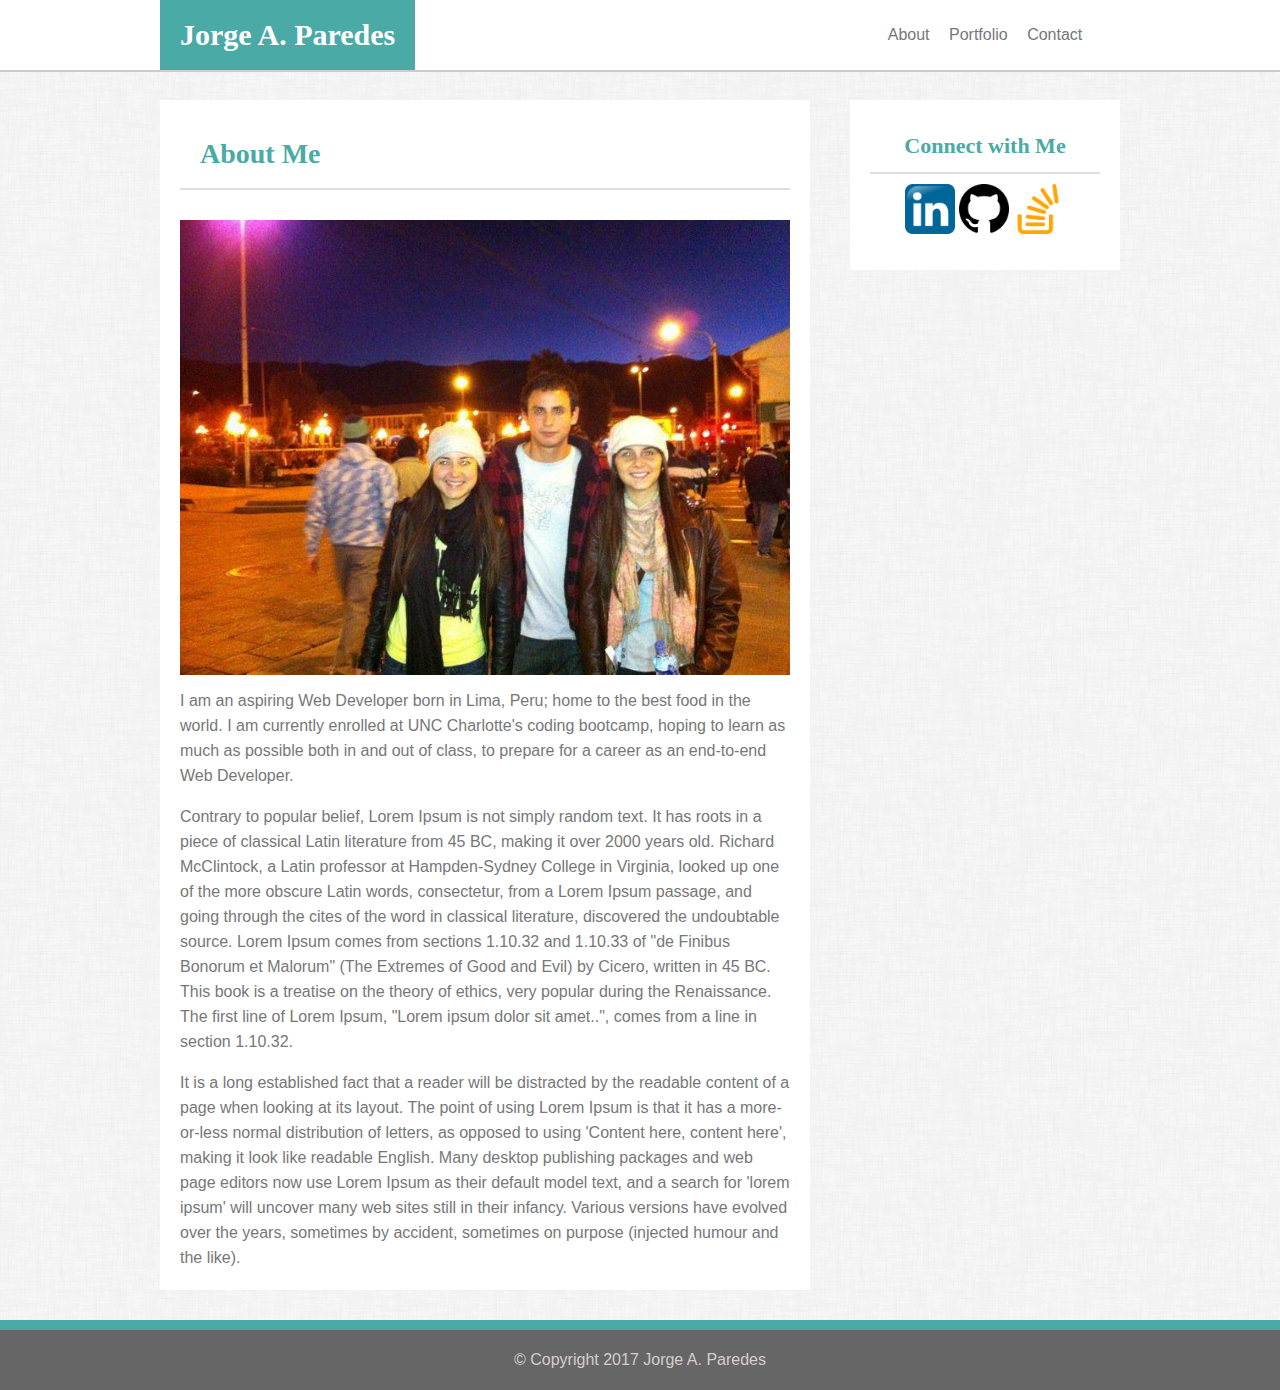
<file: index.html>
<!DOCTYPE html>
<html lang="en">

	<head>
		<meta charset="utf-8">
		<meta name="viewport" content="width=device-width, initial-scale=1.0">
		<title>Jorge A. Paredes</title>
		<link rel="stylesheet" type="text/css" href="assets/css/reset.css">
		<link rel="stylesheet" href="assets/css/style.css">

		
	</head>

	<body>

		<header class="clearfix navbar">
			<div class="clearfix content">
				
				<h1>Jorge A. Paredes</h1>
				
				<nav>	
					<a href="index.html">About</a>
					<a href="portfolio.html">Portfolio</a>
					<a href="contact.html">Contact</a>
				</nav>

			</div>
		</header>

		<main>
			<div class="clearfix content">
				
				<section class="mainContent">
					<h2>About Me</h2>
					<div class="clearfix about">
						<img src="assets/images/profile.png" class="profilePic" alt="Profile Picture">
						<p>I am an aspiring Web Developer born in Lima, Peru; home to the best food in the world. I am currently enrolled at UNC Charlotte's coding bootcamp, hoping to learn as much as possible both in and out of class, to prepare for a career as an end-to-end Web Developer.</p>
						<br>
						<p>Contrary to popular belief, Lorem Ipsum is not simply random text. It has roots in a piece of classical Latin literature from 45 BC, making it over 2000 years old. Richard McClintock, a Latin professor at Hampden-Sydney College in Virginia, looked up one of the more obscure Latin words, consectetur, from a Lorem Ipsum passage, and going through the cites of the word in classical literature, discovered the undoubtable source. Lorem Ipsum comes from sections 1.10.32 and 1.10.33 of "de Finibus Bonorum et Malorum" (The Extremes of Good and Evil) by Cicero, written in 45 BC. This book is a treatise on the theory of ethics, very popular during the Renaissance. The first line of Lorem Ipsum, "Lorem ipsum dolor sit amet..", comes from a line in section 1.10.32.</p>
						<br>
						<p>It is a long established fact that a reader will be distracted by the readable content of a page when looking at its layout. The point of using Lorem Ipsum is that it has a more-or-less normal distribution of letters, as opposed to using 'Content here, content here', making it look like readable English. Many desktop publishing packages and web page editors now use Lorem Ipsum as their default model text, and a search for 'lorem ipsum' will uncover many web sites still in their infancy. Various versions have evolved over the years, sometimes by accident, sometimes on purpose (injected humour and the like).</p>				
					</div>
				</section>

				<section class="sidebar">
					<h3>Connect with Me</h3>
					<div class="clearfix links about">
						<div class="socialLnk">
							<a href="https://www.linkedin.com/in/jorge-paredes-5304a159/" target="_blank" class="floats socialLinks"><img src="assets/images/linkedin.png" id="linkedin" alt="in link"></a>
						</div>
						<div class="socialLnk">
							<a href="https://github.com/jparedeso" target="_blank" class="floats socialLinks"><img src="assets/images/git.png" id="git" alt="Github"></a>
						</div>
						<div class="socialLnk">
							<a href="https://stackoverflow.com/users/9012629/jorge-paredes" target="_blank" class="floats socialLinks"><img src="assets/images/stackoverflow.png" id="stack" alt="stackoverflow"></a>
						</div>						
					</div>
				</section>

			</div>
		</main>

		<footer>
			<p>&copy; Copyright 2017 Jorge A. Paredes</p>
		</footer>
		
	</body>
</html>
</file>
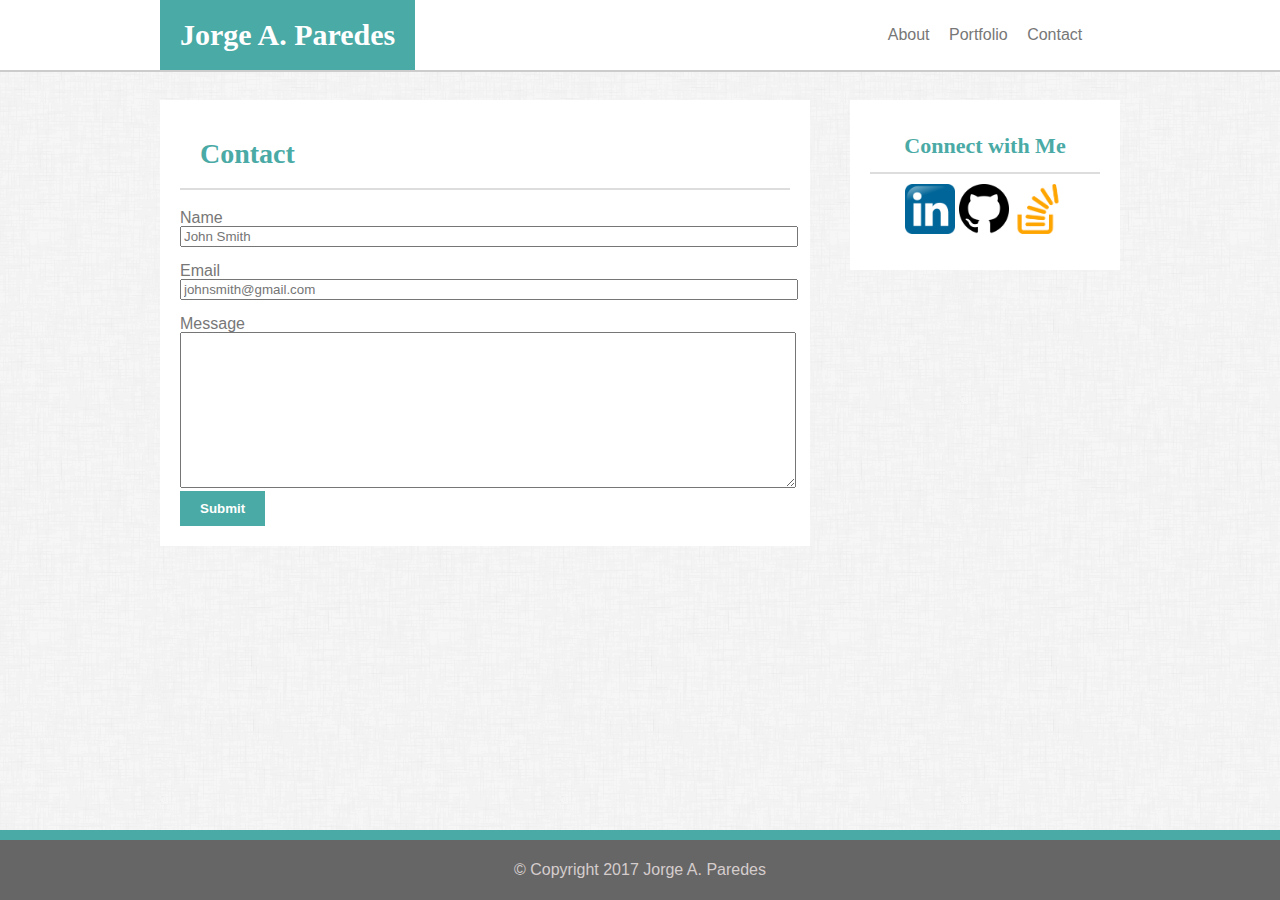
<file: contact.html>
<!DOCTYPE html>
<html lang="en">

	<head>
		<meta charset="utf-8">
		<meta name="viewport" content="width=device-width, initial-scale=1.0">
		<title>Jorge A. Paredes</title>
		<link rel="stylesheet" type="text/css" href="assets/css/reset.css">
		<link rel="stylesheet" href="assets/css/style.css">
		
	</head>

	<body>

		<header class="clearfix navbar">
			<div class="clearfix content">

				<h1>Jorge A. Paredes</h1>

				<nav>	
					<a href="index.html">About</a>
					<a href="portfolio.html">Portfolio</a>
					<a href="contact.html">Contact</a>
				</nav>

			</div>
		</header>

		<main>
			<div class="clearfix content">

				<section class="mainContent">
					<h2>Contact</h2>
					<form class="about">
						<h4>Name</h4>
						<input class="input" type="text" name="Name" placeholder="John Smith">
						<br>
						<br><h4>Email</h4>
						<input class="input" type="text" name="Name" placeholder="johnsmith@gmail.com">
						<br>
						<br><h4>Message</h4>
						<textarea class="input" name="Message" cols="30" rows="10"></textarea>
						<input type="submit" value="Submit">
					</form>
				</section>

				<section class="sidebar">
					<h3>Connect with Me</h3>
					<div class="clearfix links about">
						<div class="socialLnk">
							<a href="https://www.linkedin.com/in/jorge-paredes-5304a159/" target="_blank" class="floats socialLinks"><img src="assets/images/linkedin.png" id="linkedin" alt="in link"></a>
						</div>
						<div class="socialLnk">
							<a href="https://github.com/jparedeso" target="_blank" class="floats socialLinks"><img src="assets/images/git.png" id="git" alt="Github"></a>
						</div>
						<div class="socialLnk">
							<a href="https://stackoverflow.com/users/9012629/jorge-paredes" target="_blank" class="floats socialLinks"><img src="assets/images/stackoverflow.png" id="stack" alt="stackoverflow"></a>
						</div>						
					</div>
				</section>

			</div>
		</main>

		<footer>
			<p>&copy; Copyright 2017 Jorge A. Paredes</p>
		</footer>
	
	</body>
</html>
</file>
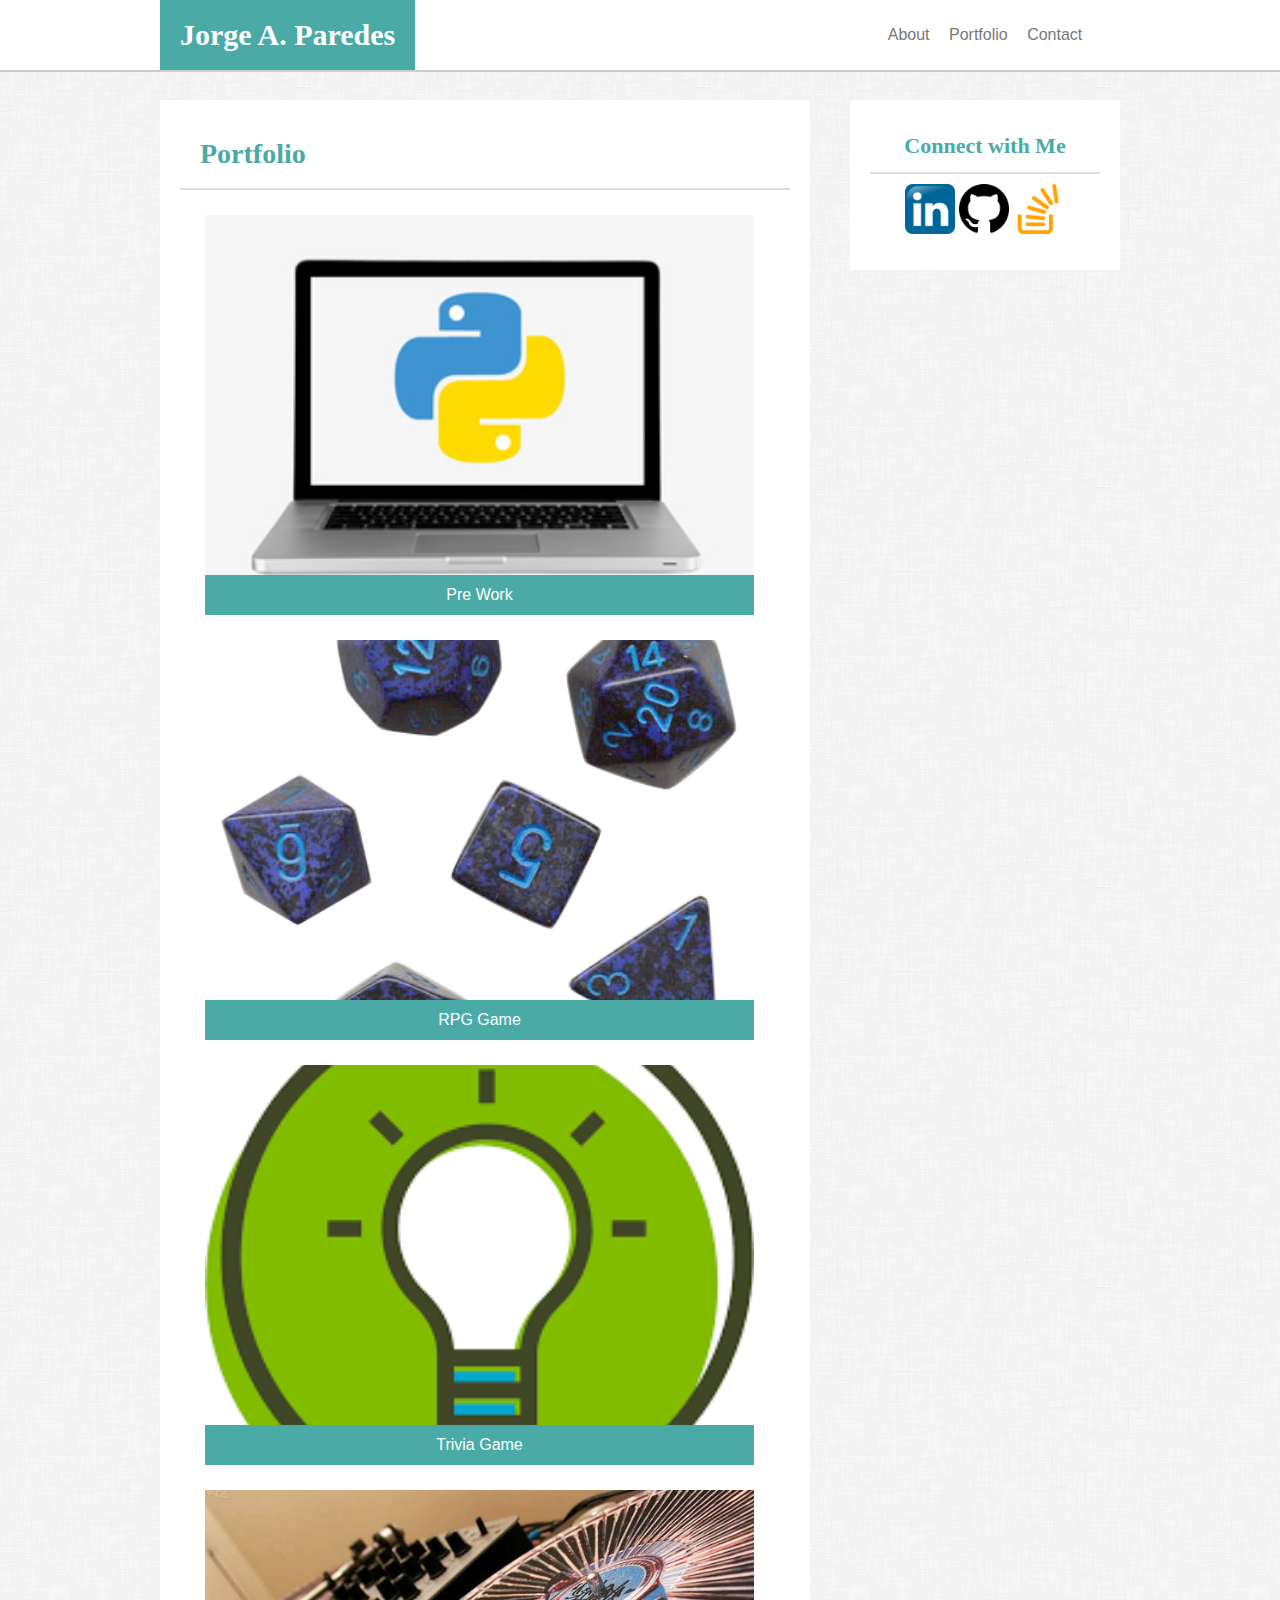
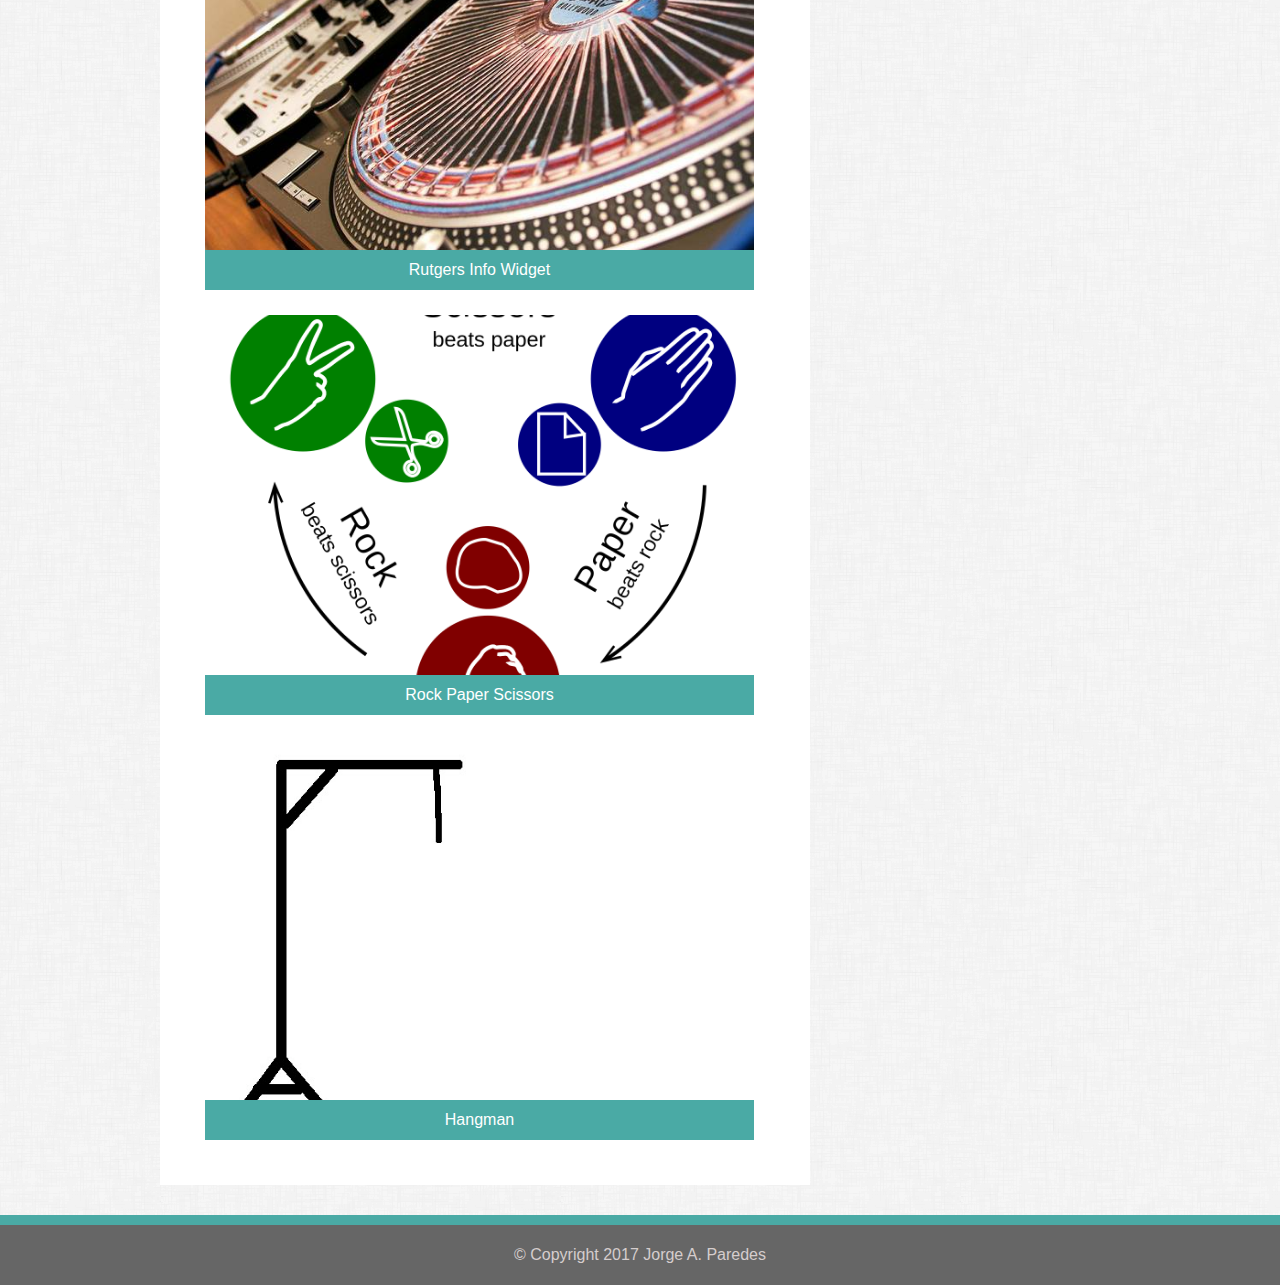
<file: portfolio.html>
<!DOCTYPE html>
<html lang="en">

	<head>
		<meta charset="utf-8">
		<meta name="viewport" content="width=device-width, initial-scale=1.0">
		<title>Jorge A. Paredes</title>
		<link rel="stylesheet" type="text/css" href="assets/css/reset.css">
		<link rel="stylesheet" href="assets/css/style.css">
		
	</head>

	<body>

		<header class="clearfix navbar">
			<div class="clearfix content">
				
				<h1>Jorge A. Paredes</h1>
				
				<nav>	
					<a href="index.html">About</a>
					<a href="portfolio.html">Portfolio</a>
					<a href="contact.html">Contact</a>
				</nav>
				
			</div>
		</header>

		<main>
			<div class="clearfix content myBody">
				
				<section class="mainContent">
					<h2>Portfolio</h2>
					<div class="about">

						<div class="clearfix">
							<div class="portLnk" id="lnkOne">
								<div class="portButton">
									<a href="https://drive.google.com/drive/folders/15qfSnKcOSU8hnuM1EDndRXuJe1-UBkXv">Pre Work</a>
								</div>
							</div>

							<div class="portLnk" id="linkTwo">
								<div class="portButton">
									<a href="https://en.wikipedia.org/wiki/Role-playing_game">RPG Game</a>
								</div>
							</div>

							<div class="portLnk" id="lnkThree">
								<div class="portButton">
									<a href="https://en.wikipedia.org/wiki/Trivia">Trivia Game</a>
								</div>
							</div>
						</div>

						<div class="clearfix">
							<div class="portLnk" id="lnkFour">
								<div class="portButton">
									<a href="https://www.google.com/search?q=placeholder&rlz=1C1CHBF_enUS767US767&oq=placeholder&aqs=chrome..69i57j69i61j0l4.1538j1j7&sourceid=chrome&ie=UTF-8">Rutgers Info Widget</a>
								</div>
							</div>

							<div class="portLnk" id="lnkFive">
								<div class="portButton">
									<a href="https://en.wikipedia.org/wiki/Rock%E2%80%93paper%E2%80%93scissors">Rock Paper Scissors</a>
								</div>
							</div>

							<div class="portLnk"  id="lnkSix">
								<div class="portButton">
									<a href="https://www.google.com/search?q=placeholder&rlz=1C1CHBF_enUS767US767&oq=placeholder&aqs=chrome..69i57j69i61j0l4.1538j1j7&sourceid=chrome&ie=UTF-8">Hangman</a>
								</div>
							</div>
						</div>

					</div>	
				</section>

				<section class="sidebar">
					<h3>Connect with Me</h3>
					<div class="clearfix links about">
						<div class="socialLnk">
							<a href="https://www.linkedin.com/in/jorge-paredes-5304a159/" target="_blank" class="floats socialLinks"><img src="assets/images/linkedin.png" id="linkedin" alt="in link"></a>
						</div>
						<div class="socialLnk">
							<a href="https://github.com/jparedeso" target="_blank" class="floats socialLinks"><img src="assets/images/git.png" id="git" alt="Github"></a>
						</div>
						<div class="socialLnk">
							<a href="https://stackoverflow.com/users/9012629/jorge-paredes" target="_blank" class="floats socialLinks"><img src="assets/images/stackoverflow.png" id="stack" alt="stackoverflow"></a>
						</div>						
					</div>
				</section>

			</div>
		</main>

		<footer>
			<p>&copy; Copyright 2017 Jorge A. Paredes</p>
		</footer>
	
</body>
</html>
</file>
<file: assets/css/style.css>
html {
	min-height: 100%;
 	position: relative;
 	overflow-y: scroll;
 }

body {
	font-family: 'Arial', 'Helvetica Neue', Helvetica, sans-serif;
	background-image: url(../images/background.png);
	margin: 0 0 70px 0;
	color: #777777;

}

@keyframes myHeaderAnimation {
    from {background-color: #4aaaa5;}
    to {background-color: #fff;}
}

header {
  	text-align: center;
	border-bottom: 2px solid #cccccc;  
    background-color: #fff;
    animation-name: myHeaderAnimation;
    animation-duration: 4s;
}

main {
	margin: 100px 0 0;
	padding-bottom: 30px;
}

nav {
	padding: 27px;
	margin-left: 675px;

}

nav a:link, nav a:visited{
    text-decoration: none;
    color: #777777;
    margin-left: 15px;
    font-weight: 500;
}

nav a:hover {
    color: 	#1E90FF;
    font-weight: 500;
/*    opacity: 0.8;*/

}

footer {
	position: absolute;
	width: 100%;
	text-align: center;
	bottom: 0;
	margin: 0;
	height: 60px;
	border-top: 10px solid #4aaaa5;
	background-color: #666666;
	color: #d5cdcd;
}

footer p {
	margin-top: 22px;
}

h1 {
	float: left;
	font-weight: bold;
	font-family: 'Georgia', Times, Times New Roman, serif;
	background-color: #4aaaa5;
	font-size: 30px;
	padding: 20px;
	color: #ffffff;
}

h2 {
	font-weight: bold;
	font-family: 'Georgia', Times, Times New Roman, serif;
	color:#4aaaa5;
	font-size: 28px;
	padding: 20px;
	border-bottom: 2px solid #dddddd;
}

h3 {
	font-weight: bold;
	text-align: center;
	font-family: 'Georgia', Times, Times New Roman, serif;
	color:#4aaaa5;
	font-size: 22px;
	padding: 15px;
	border-bottom: 2px solid #dddddd;
}

.profilePic {
	width: 100%;
	margin: 10px 0;
}

.about {
	margin-top: 20px;
}

/*nav a {
	float: left;
	margin-left: 15px;
}*/

.clearfix::after { 
	content: "";
	display: block;
	clear: both;
}

.content {
	margin: 0 auto;
	width: 960px;
}

.mainContent {
	width: 610px;
	height: 100%;
	margin-right: 20px;
	float: left;
	background-color: #ffffff;
	padding: 20px;
}

section div p {
	line-height: 25px;
}

.sidebar {
	width: 230px;
	padding: 20px;
	float: left;
	margin-left: 20px;
	background-color: #ffffff;

}

.socialLinks:hover {
	opacity: 0.5;
}

#linkedin {
	width: 50px;
	height: 50px;	

}

#git {
	width: 50px;
	height: 50px;

}	

#stack {
	width: 50px;
	height: 50px;

}

.floats {
	float: left;
}

.input {
	width: 100%;
	color: #777777;
}

.links {
	width: 70%;
	margin: 10px auto;
}

.socialLnk {
	/*width: 33.33333333333%;*/
	display: inline-block;
}

.portLnk {
	height: 400px;
	width: 90%;
	margin: 25px;
	
}

#lnkOne {
	background-image: url(../images/prework.png);
	background-size: cover;
	background-repeat: no-repeat;
	background-position: center center;
	position: relative;

}

#linkTwo {
	background-image: url(../images/portRPG.png);
	background-size: cover;
	background-repeat: no-repeat;
	background-position: center center;
	position: relative;

}

#lnkThree {
	background-image: url(../images/porttrivia.png);
	background-size: cover;
	background-repeat: no-repeat;
	background-position: center center;
	position: relative;

}

#lnkFour {
	background-image: url(../images/portrutgers.png);
	background-size: cover;
	background-repeat: no-repeat;
	background-position: center center;
	position: relative;

}

#lnkFive {
	background-image: url(../images/portrps.png);
	background-size: cover;
	background-repeat: no-repeat;
	background-position: center center;
	position: relative;

}

#lnkSix {
	background-image: url(../images/porthangman.png);
	background-size: cover;
	background-repeat: no-repeat;
	background-position: center center;
	position: relative;

}

.portButton {

	text-align: center;
	background-color: #4aaaa5;
	width:100%;
	height: 28px;
	bottom: 0;
	position: absolute;
	padding-top: 12px;
}

/*main div section div div div a {
	background-color: #4aaaa5;
	color: #ffffff;
}*/

main div section div div div a:link, main div section div div div a:visited {
    text-decoration: none;
    color: #ffffff;
    }

main div section div div div a:hover {
    color: #2F4F4F;
}

/*.portImages {
	height: 130px;
	width: 150px;
}

.portGroups {
	height: 200px;
	width: 250px;
	margin-top: 20px;
}*/

input[type=submit] {
	color: #ffffff;
	background-color: #4aaaa5;
	border: none;
	padding: 10px 20px;
	font-weight: bold;
	cursor: pointer;	
}
input[type=submit]:hover {
	color: #ffffff;
	background-color: #1E90FF;
	border: none;
	padding: 10px 20px;
	font-weight: bold;
	cursor: pointer;	
}

.navbar {
	right: 0;
	left: 0;
	top: 0;
	position: fixed;
}

@media screen and (max-width: 980px) {
		


}

@media screen and (max-width: 768px) {
	.mainContent {
		float: none;
		width: 90%;
		margin: 20px;
	}

	.content {
		width: 100%;
	}

	.sidebar {
		margin: 20px;
		width: 90%;
	}


	.profilePic {
		float: left;
		width: 350px;
		height: 270px;
		margin: 0 20px 10px;
	}

	nav {
		margin-left: 200px;
	}

	footer {
		width: 100%;
	}

	h3 {
		text-align: initial;
	}
	
	.links {
		width: 90%;
	}

	.portLnk {
	height: 150px;
	width: 25%;
	
	}

	#lnkOne {
		float: left;

	}

	#linkTwo {
		float: left;

	}

	#lnkThree {
		float: left;

	}

	#lnkFour {
		float: left;

	}

	#lnkFive {
		float: left;

	}

	#lnkSix {
		float: left;

	}

}

@media screen and (max-width: 640px) {
	main {
		margin-top: 0px;
	}

	h1 {
		float: none;
	}

	nav {
		margin: 0;
	}

	.navbar {
		position: static;
	}	

	.profilePic {
		float: none;
		width: 100%;
		margin: 0;
		height: auto;
	}
	
	.portLnk {
	height: 300px;
	width: 90%;

	}

	#lnkOne {
		float: none;

	}

	#linkTwo {
		float: none;

	}

	#lnkThree {
		float: none;

	}

	#lnkFour {
		float: none;

	}

	#lnkFive {
		float: none;

	}

	#lnkSix {
		float: none;

	}


}
</file>
